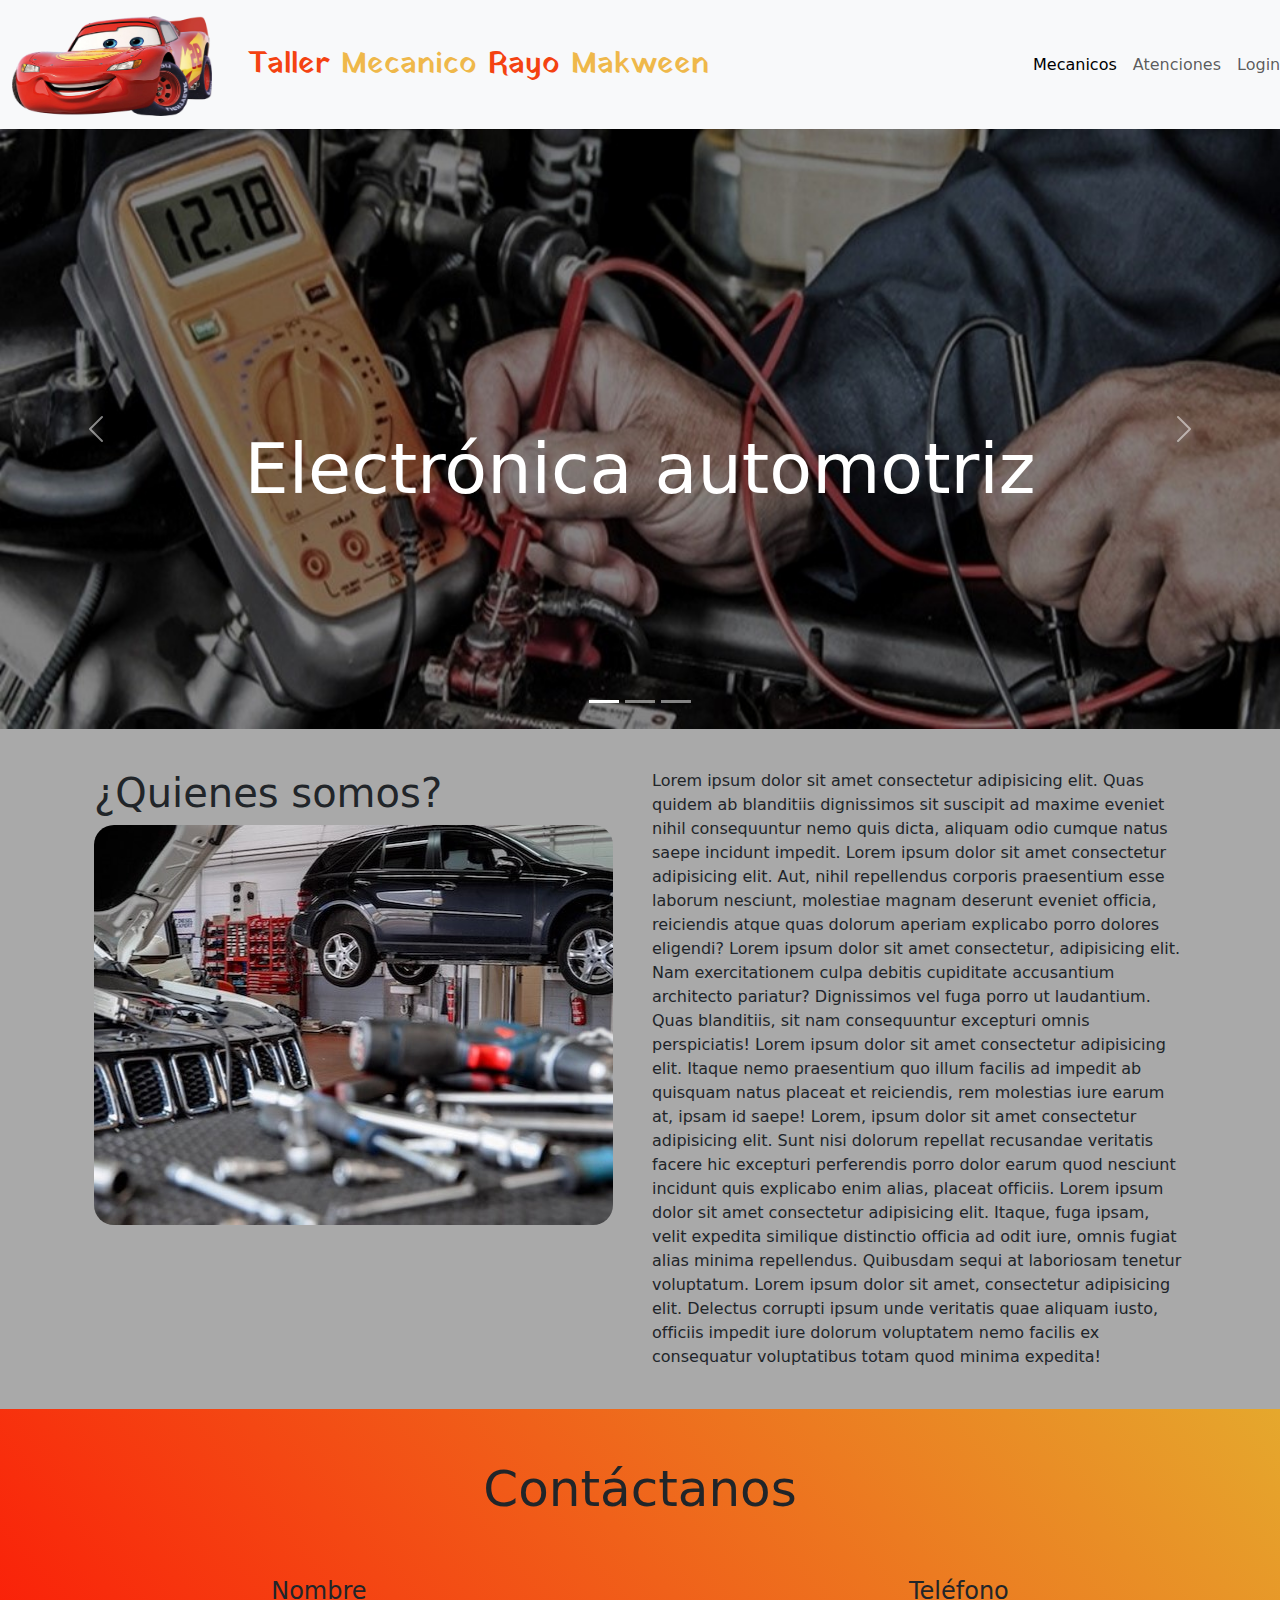
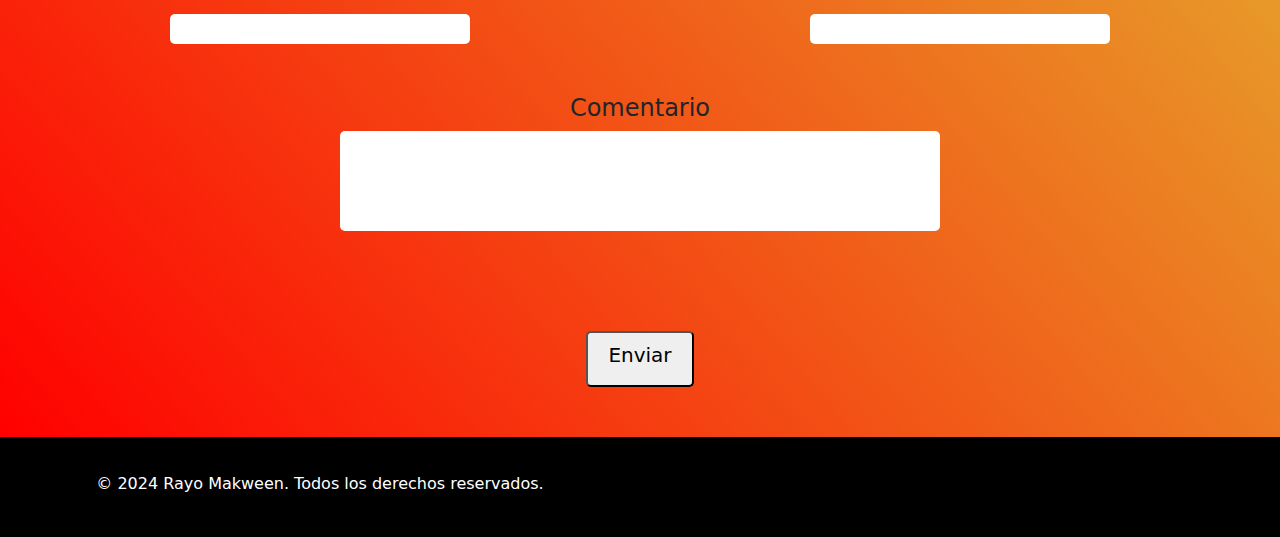
<file: index.html>
<!DOCTYPE html>
<html lang="es">
<head>
    <meta charset="UTF-8">
    <meta name="viewport" content="width=device-width, initial-scale=1.0">
    <title>Taller Rayo Makween</title>
    <link href="https://cdn.jsdelivr.net/npm/bootstrap@5.3.3/dist/css/bootstrap.min.css" rel="stylesheet" integrity="sha384-QWTKZyjpPEjISv5WaRU9OFeRpok6YctnYmDr5pNlyT2bRjXh0JMhjY6hW+ALEwIH" crossorigin="anonymous">
    <link rel="stylesheet" href="./assets/css/stylesIndex.css">
    <link rel="preconnect" href="https://fonts.googleapis.com">
    <link rel="preconnect" href="https://fonts.gstatic.com" crossorigin>
    <link href="https://fonts.googleapis.com/css2?family=Yatra+One&display=swap" rel="stylesheet">
</head>
<body>
    


      <nav class="navbar navbar-expand-lg bg-body-tertiary">
        <div class="container-fluid">
          <a class="navbar-brand" href="#"><img src="./assets/img/rayomcqueen.webp" alt="" width="200" height="100" class="d-inline-block align-text-top"><a class="texto1 navbar-brand"><span style="color:#f44211">Taller </span><span style="color:#efb84a">Mecanico </span><span style="color:#f44211">Rayo <span></span><span style="color:#efb84a">Makween</span></a></a>
          <button class="navbar-toggler" type="button" data-bs-toggle="collapse" data-bs-target="#navbarSupportedContent" aria-controls="navbarSupportedContent" aria-expanded="false" aria-label="Toggle navigation">
            <span class="navbar-toggler-icon"></span>
          </button>
          <div class="collapse navbar-collapse" id="navbarSupportedContent">
            <ul class="navbar-nav me-auto mb-2 mb-lg-0">
              <li class="nav-item">
                <a class="nav-link active" aria-current="page" href="./Mecanicos.html">Mecanicos</a>
              </li>
              <li class="nav-item">
                <a class="nav-link" href="./atenciones.html">Atenciones</a>
              </li>
              <li class="nav-item dropdown">
                <a class="nav-link dropdown-toggle" href="#" role="button" data-bs-toggle="dropdown" aria-expanded="false">
                  Login
                </a>
                <ul class="dropdown-menu">
                  <li><a class="dropdown-item" href="./login.html">Iniciar sesion</a></li>
                  <li><a class="dropdown-item" href="./registrarse.html">registrarse</a></li>
                  <li><hr class="dropdown-divider"></li>
                </ul>
              </li>
            </ul>
            <form class="d-flex" role="search">
              <input class="form-control me-2" type="search" placeholder="Buscar..." aria-label="Search">
              <button class="btn btn-outline-success" type="submit"><i class="fa-solid fa-magnifying-glass"></i></button>
            </form>
          </div>
        </div>
      </nav>

      <div id="carouselExampleCaptions" class="carousel slide">
        <div class="carousel-indicators">
          <button type="button" data-bs-target="#carouselExampleCaptions" data-bs-slide-to="0" class="active" aria-current="true" aria-label="Slide 1"></button>
          <button type="button" data-bs-target="#carouselExampleCaptions" data-bs-slide-to="1" aria-label="Slide 2"></button>
          <button type="button" data-bs-target="#carouselExampleCaptions" data-bs-slide-to="2" aria-label="Slide 3"></button>
        </div>
        <div class="carousel-inner">
          <div class="carousel-item active">
            <img src="./assets/img/slide1.jpg" class="slide1 d-block w-100" alt="...">
            <div class="carousel-caption d-none d-md-block">
              <h5 class="textoTrabajos">Electrónica automotriz</h5>
              
            </div>
          </div>
          <div class="carousel-item">
            <img src="./assets/img/slide2.jpg" class="slide2 d-block w-100" alt="...">
            <div class="carousel-caption d-none d-md-block">
              <h5 class="textoTrabajos">Caja de cambios</h5>
              
            </div>
          </div>
          <div class="carousel-item">
            <img src="./assets/img/slide3.jpg" class="slide3 d-block w-100" alt="...">
            <div class="carousel-caption d-none d-md-block">
              <h5 class="textoTrabajos">Suspensión y dirección </h5>
              
            </div>
          </div>
        </div>
        <button class="carousel-control-prev" type="button" data-bs-target="#carouselExampleCaptions" data-bs-slide="prev">
          <span class="carousel-control-prev-icon" aria-hidden="true"></span>
          <span class="visually-hidden">Previous</span>
        </button>
        <button class="carousel-control-next" type="button" data-bs-target="#carouselExampleCaptions" data-bs-slide="next">
          <span class="carousel-control-next-icon" aria-hidden="true"></span>
          <span class="visually-hidden">Next</span>
        </button>
      </div>

      <div class="containerInfo container">
        <div class="container">
          <h1>¿Quienes somos?</h1>
          <img class="imagenInfo" src="./assets/img/imagenInfo.jpeg" alt="">
        </div>
        <div class="container">
          Lorem ipsum dolor sit amet consectetur adipisicing elit. Quas quidem ab blanditiis dignissimos sit suscipit ad maxime eveniet nihil consequuntur nemo quis dicta, aliquam odio cumque natus saepe incidunt impedit.
          Lorem ipsum dolor sit amet consectetur adipisicing elit. Aut, nihil repellendus corporis praesentium esse laborum nesciunt, molestiae magnam deserunt eveniet officia, reiciendis atque quas dolorum aperiam explicabo porro dolores eligendi?
          Lorem ipsum dolor sit amet consectetur, adipisicing elit. Nam exercitationem culpa debitis cupiditate accusantium architecto pariatur? Dignissimos vel fuga porro ut laudantium. Quas blanditiis, sit nam consequuntur excepturi omnis perspiciatis!
          Lorem ipsum dolor sit amet consectetur adipisicing elit. Itaque nemo praesentium quo illum facilis ad impedit ab quisquam natus placeat et reiciendis, rem molestias iure earum at, ipsam id saepe!
          Lorem, ipsum dolor sit amet consectetur adipisicing elit. Sunt nisi dolorum repellat recusandae veritatis facere hic excepturi perferendis porro dolor earum quod nesciunt incidunt quis explicabo enim alias, placeat officiis.
          Lorem ipsum dolor sit amet consectetur adipisicing elit. Itaque, fuga ipsam, velit expedita similique distinctio officia ad odit iure, omnis fugiat alias minima repellendus. Quibusdam sequi at laboriosam tenetur voluptatum.
          Lorem ipsum dolor sit amet, consectetur adipisicing elit. Delectus corrupti ipsum unde veritatis quae aliquam iusto, officiis impedit iure dolorum voluptatem nemo facilis ex consequatur voluptatibus totam quod minima expedita!

        </div>

      </div>
      
      <div class="container1 text-center">
        <h1 class="contacto">Contáctanos</h1>
        <div class="containerContacto">
          <h4 class="contactoNombre">Nombre</h4>
          <h4 class="contactoNumero">Teléfono</h4>
        </div>
        <div class="input">
          <input class="textoNombre" type="text">
          <input class="textoNumero" type="text">
        </div>
        <div class="comentario">
          <h4 class="containerComentario">Comentario</h4>
          <input class="textoComentario" type="text">
        </div>
        
        <button class="botonEnviar"><h5 class="textoEnviar">Enviar</h5></button>
        
      </div>

      <div class="footer text-center">
        <div class="container">
          <p class="pFooter">© 2024 Rayo Makween. Todos los derechos reservados.</p>
        </div>
        <div class="container">
          <a href="https://www.facebook.com"><i class="fa-brands fa-facebook"></i></a>
          <a href="https://twitter.com/"><i class="fa-brands fa-square-x-twitter"></i></i></a>
          <a href="https://www.instagram.com"><i class="fa-brands fa-square-instagram"></i></i></a>
          
          
        </div>
        
        
      </div>

      
















    
    

    <script src="https://cdn.jsdelivr.net/npm/@popperjs/core@2.11.8/dist/umd/popper.min.js" integrity="sha384-I7E8VVD/ismYTF4hNIPjVp/Zjvgyol6VFvRkX/vR+Vc4jQkC+hVqc2pM8ODewa9r" crossorigin="anonymous"></script>
    <script src="https://cdn.jsdelivr.net/npm/bootstrap@5.3.3/dist/js/bootstrap.min.js" integrity="sha384-0pUGZvbkm6XF6gxjEnlmuGrJXVbNuzT9qBBavbLwCsOGabYfZo0T0to5eqruptLy" crossorigin="anonymous"></script>
    <link rel="stylesheet" href="https://cdnjs.cloudflare.com/ajax/libs/font-awesome/6.5.1/css/all.min.css" integrity="sha512-DTOQO9RWCH3ppGqcWaEA1BIZOC6xxalwEsw9c2QQeAIftl+Vegovlnee1c9QX4TctnWMn13TZye+giMm8e2LwA==" crossorigin="anonymous" referrerpolicy="no-referrer" />
  </body>
</html>
</file>
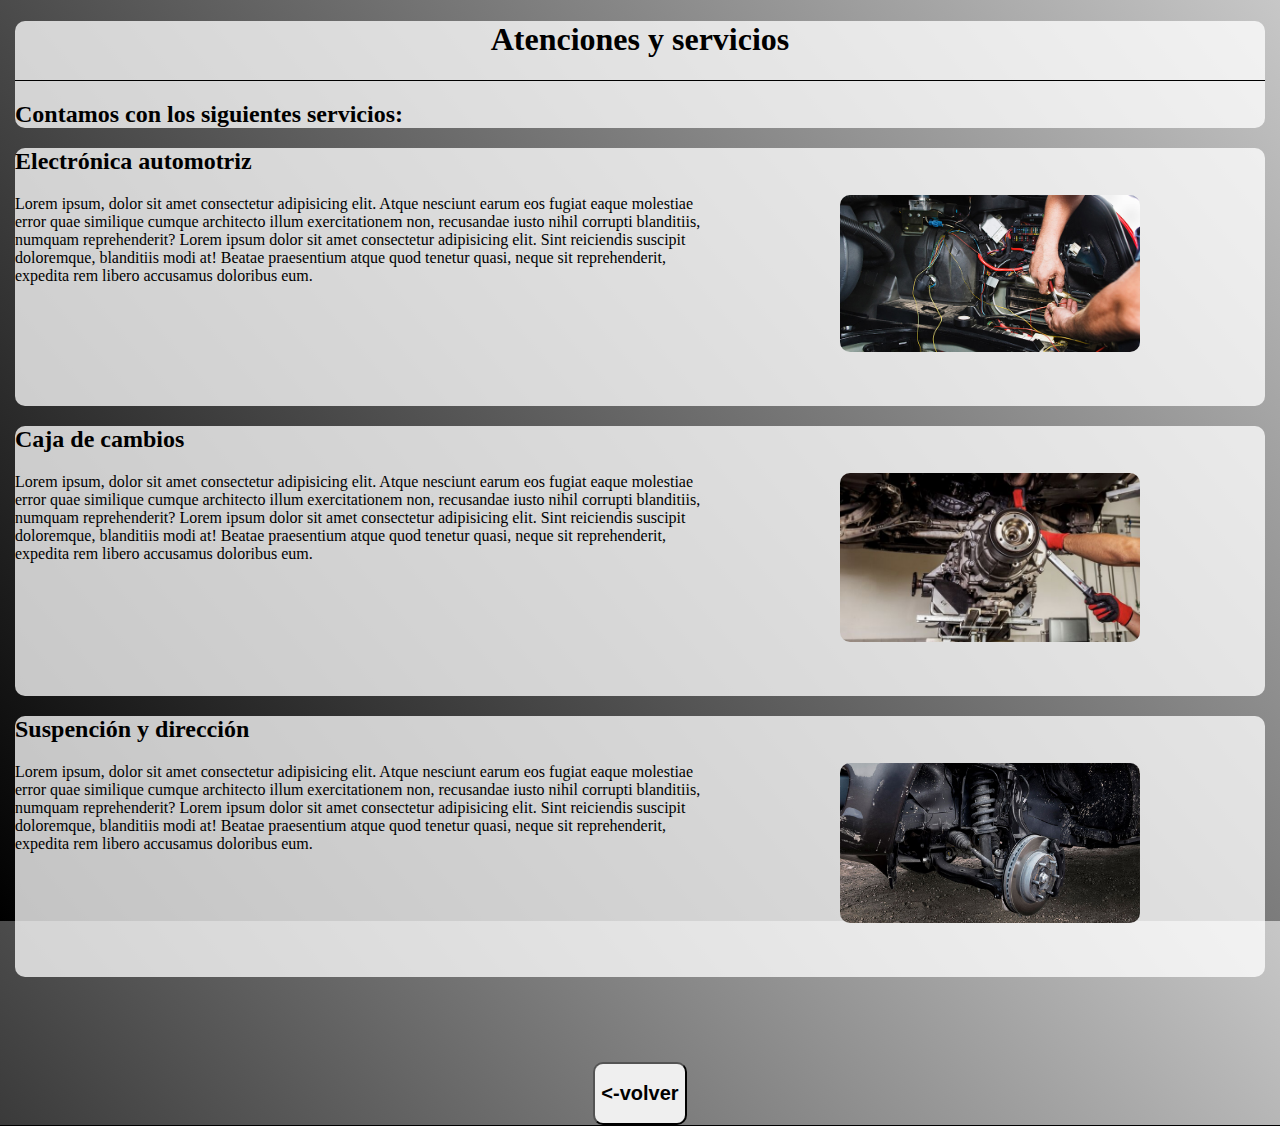
<file: atenciones.html>
<!DOCTYPE html>
<html lang="es">
<head>
    <meta charset="UTF-8">
    <meta name="viewport" content="width=device-width, initial-scale=1.0">
    <title>Taller Rayo Makween</title>
    <link rel="stylesheet" href="./assets/css/stylesAtenciones.css">
</head>
<body>

    <div class="container ">
        <div class="part1">
            <h1 class="titulo1">Atenciones y servicios</h1>
        </div>
        <div >
            <h2>Contamos con los siguientes servicios:</h2>
        </div>
    </div>
    <div class="container ">
        <h2>Electrónica automotriz</h2>
        <div class="contenedor2">
                <div class="part2">
                    Lorem ipsum, dolor sit amet consectetur adipisicing elit. Atque nesciunt earum eos fugiat eaque molestiae error quae similique cumque architecto illum exercitationem non, recusandae iusto nihil corrupti blanditiis, numquam reprehenderit?
                    Lorem ipsum dolor sit amet consectetur adipisicing elit. Sint reiciendis suscipit doloremque, blanditiis modi at! Beatae praesentium atque quod tenetur quasi, neque sit reprehenderit, expedita rem libero accusamus doloribus eum.
                </div>
                <div class="contImg">
                    <img class="img1" src="./assets/img/automotrizServicios.jpg" alt="">
                </div>
        </div>
    </div>
    <div class="container ">
        <h2>Caja de cambios</h2>
        <div class="contenedor2">
                <div class="part2">
                    Lorem ipsum, dolor sit amet consectetur adipisicing elit. Atque nesciunt earum eos fugiat eaque molestiae error quae similique cumque architecto illum exercitationem non, recusandae iusto nihil corrupti blanditiis, numquam reprehenderit?
                    Lorem ipsum dolor sit amet consectetur adipisicing elit. Sint reiciendis suscipit doloremque, blanditiis modi at! Beatae praesentium atque quod tenetur quasi, neque sit reprehenderit, expedita rem libero accusamus doloribus eum.
                </div>
                <div class="contImg">
                    <img class="img1" src="./assets/img/cajaCambisoServicios.jpg" alt="">
                </div>
        </div>
    </div>
    <div class="container ">
        <h2>Suspención y dirección</h2>
        <div class="contenedor2">
                <div class="part2">
                    Lorem ipsum, dolor sit amet consectetur adipisicing elit. Atque nesciunt earum eos fugiat eaque molestiae error quae similique cumque architecto illum exercitationem non, recusandae iusto nihil corrupti blanditiis, numquam reprehenderit?
                    Lorem ipsum dolor sit amet consectetur adipisicing elit. Sint reiciendis suscipit doloremque, blanditiis modi at! Beatae praesentium atque quod tenetur quasi, neque sit reprehenderit, expedita rem libero accusamus doloribus eum.
                </div>
                <div class="contImg">
                    <img class="img1" src="./assets/img/suspencionServicios.jpg" alt="">
                </div>
        </div>
    </div>
    <div class="containeFinal ">
        <div class="part1">
            <button> <a href="#" onclick="window.history.back(); return false;"><h2><-volver</h2></a></button>
        </div>
    </div>    
    
    



</body>
</html>
</file>
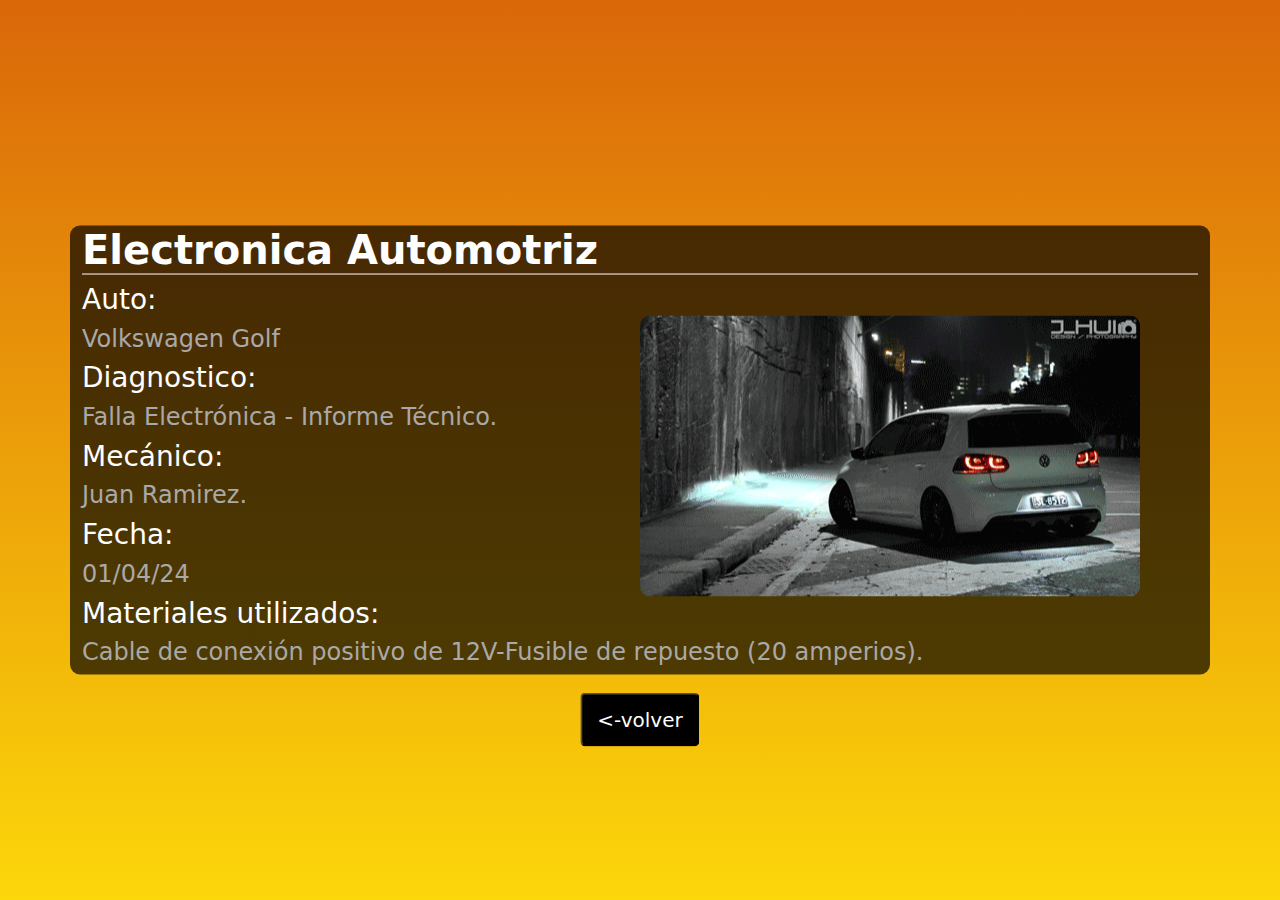
<file: elecAutomotriz.html>
<!DOCTYPE html>
<html lang="es">
<head>
    <meta charset="UTF-8">
    <meta name="viewport" content="width=device-width, initial-scale=1.0">
    <title>Taller Rayo Makween</title>
    <link href="https://cdn.jsdelivr.net/npm/bootstrap@5.3.3/dist/css/bootstrap.min.css" rel="stylesheet" integrity="sha384-QWTKZyjpPEjISv5WaRU9OFeRpok6YctnYmDr5pNlyT2bRjXh0JMhjY6hW+ALEwIH" crossorigin="anonymous">
    <link rel="stylesheet" href="./assets/css/stylesAutomotriz.css">
    <link rel="preconnect" href="https://fonts.googleapis.com">
    <link rel="preconnect" href="https://fonts.gstatic.com" crossorigin>
    <link href="https://fonts.googleapis.com/css2?family=Yatra+One&display=swap" rel="stylesheet">
</head>
<body>

    <div class="container">
        <h1 class="tituloo">Electronica Automotriz</h1>
        <div class="desc">
            <h3>Auto: <h4>Volkswagen Golf</h4></h3>
            <h3>Diagnostico: <h4>Falla Electrónica - Informe Técnico.</h4></h3>
            <h3>Mecánico: <h4>Juan Ramirez.</h4></h3>
            <h3>Fecha: <h4>01/04/24</h4></h3>
            <h3>Materiales utilizados: <h4>Cable de conexión positivo de 12V-Fusible de repuesto (20 amperios).</h4></h3>
        </div>
        <div class="imagen">
            <img class="auto" src="./assets/img/golf.gif" alt="">
        </div>
        <div class="container2">
            <button><a class="textoVolver" href="./mainLogin.html"><-volver</a></button>
        </div>
        
    </div>



    
    

    <script src="https://cdn.jsdelivr.net/npm/@popperjs/core@2.11.8/dist/umd/popper.min.js" integrity="sha384-I7E8VVD/ismYTF4hNIPjVp/Zjvgyol6VFvRkX/vR+Vc4jQkC+hVqc2pM8ODewa9r" crossorigin="anonymous"></script>
    <script src="https://cdn.jsdelivr.net/npm/bootstrap@5.3.3/dist/js/bootstrap.min.js" integrity="sha384-0pUGZvbkm6XF6gxjEnlmuGrJXVbNuzT9qBBavbLwCsOGabYfZo0T0to5eqruptLy" crossorigin="anonymous"></script>
</body>
</html>
</file>
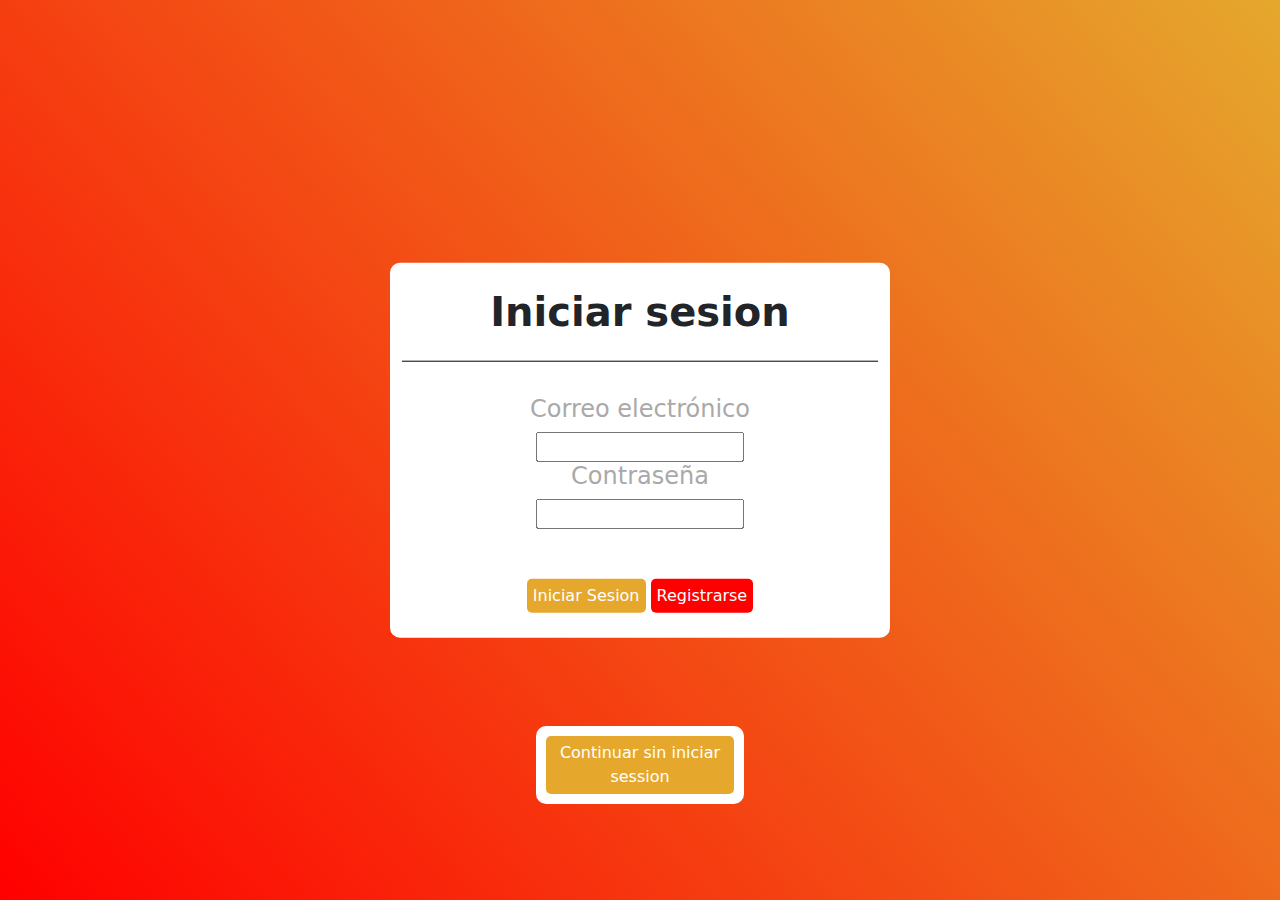
<file: login.html>
<!DOCTYPE html>
<html lang="es">
<head>
    <meta charset="UTF-8">
    <meta name="viewport" content="width=device-width, initial-scale=1.0">
    <title>Taller Rayo Makween</title>
    <link href="https://cdn.jsdelivr.net/npm/bootstrap@5.3.3/dist/css/bootstrap.min.css" rel="stylesheet" integrity="sha384-QWTKZyjpPEjISv5WaRU9OFeRpok6YctnYmDr5pNlyT2bRjXh0JMhjY6hW+ALEwIH" crossorigin="anonymous">
    <link rel="stylesheet" href="./assets/css/stylesLogin.css">
</head>
<body>
    

    <div class="container text-center">
      <h1 class="loginTexto">Iniciar sesion</h1>
      <div class="row">
        <div class="usuario">
          <h4>Correo electrónico</h4>
          <input class="usuarioInput" type="email" name="" id="">
        </div>

        <div class="password">
          <h4>Contraseña</h4>
          <input class="passwordInput" type="password" name="" id="">
        </div>

        <div class="boton">
          <button class="botonIniciar"><a class="clickIniciar" href="./mainLogin.html">Iniciar Sesion</a></button>
          <button class="botonRegistrarse"><a class="clickRegistrar" href="./registrarse.html">Registrarse</a></button>
        </div>
      </div>
    </div>

    <div class="container2 text-center">
      <button class="botonContinuar"><a class="clickContinuar" href="./index.html">Continuar sin iniciar session</a></button>
    </div>



      






    <script src="https://cdn.jsdelivr.net/npm/@popperjs/core@2.11.8/dist/umd/popper.min.js" integrity="sha384-I7E8VVD/ismYTF4hNIPjVp/Zjvgyol6VFvRkX/vR+Vc4jQkC+hVqc2pM8ODewa9r" crossorigin="anonymous"></script>
    <script src="https://cdn.jsdelivr.net/npm/bootstrap@5.3.3/dist/js/bootstrap.min.js" integrity="sha384-0pUGZvbkm6XF6gxjEnlmuGrJXVbNuzT9qBBavbLwCsOGabYfZo0T0to5eqruptLy" crossorigin="anonymous"></script>
</body>
</html>
</file>
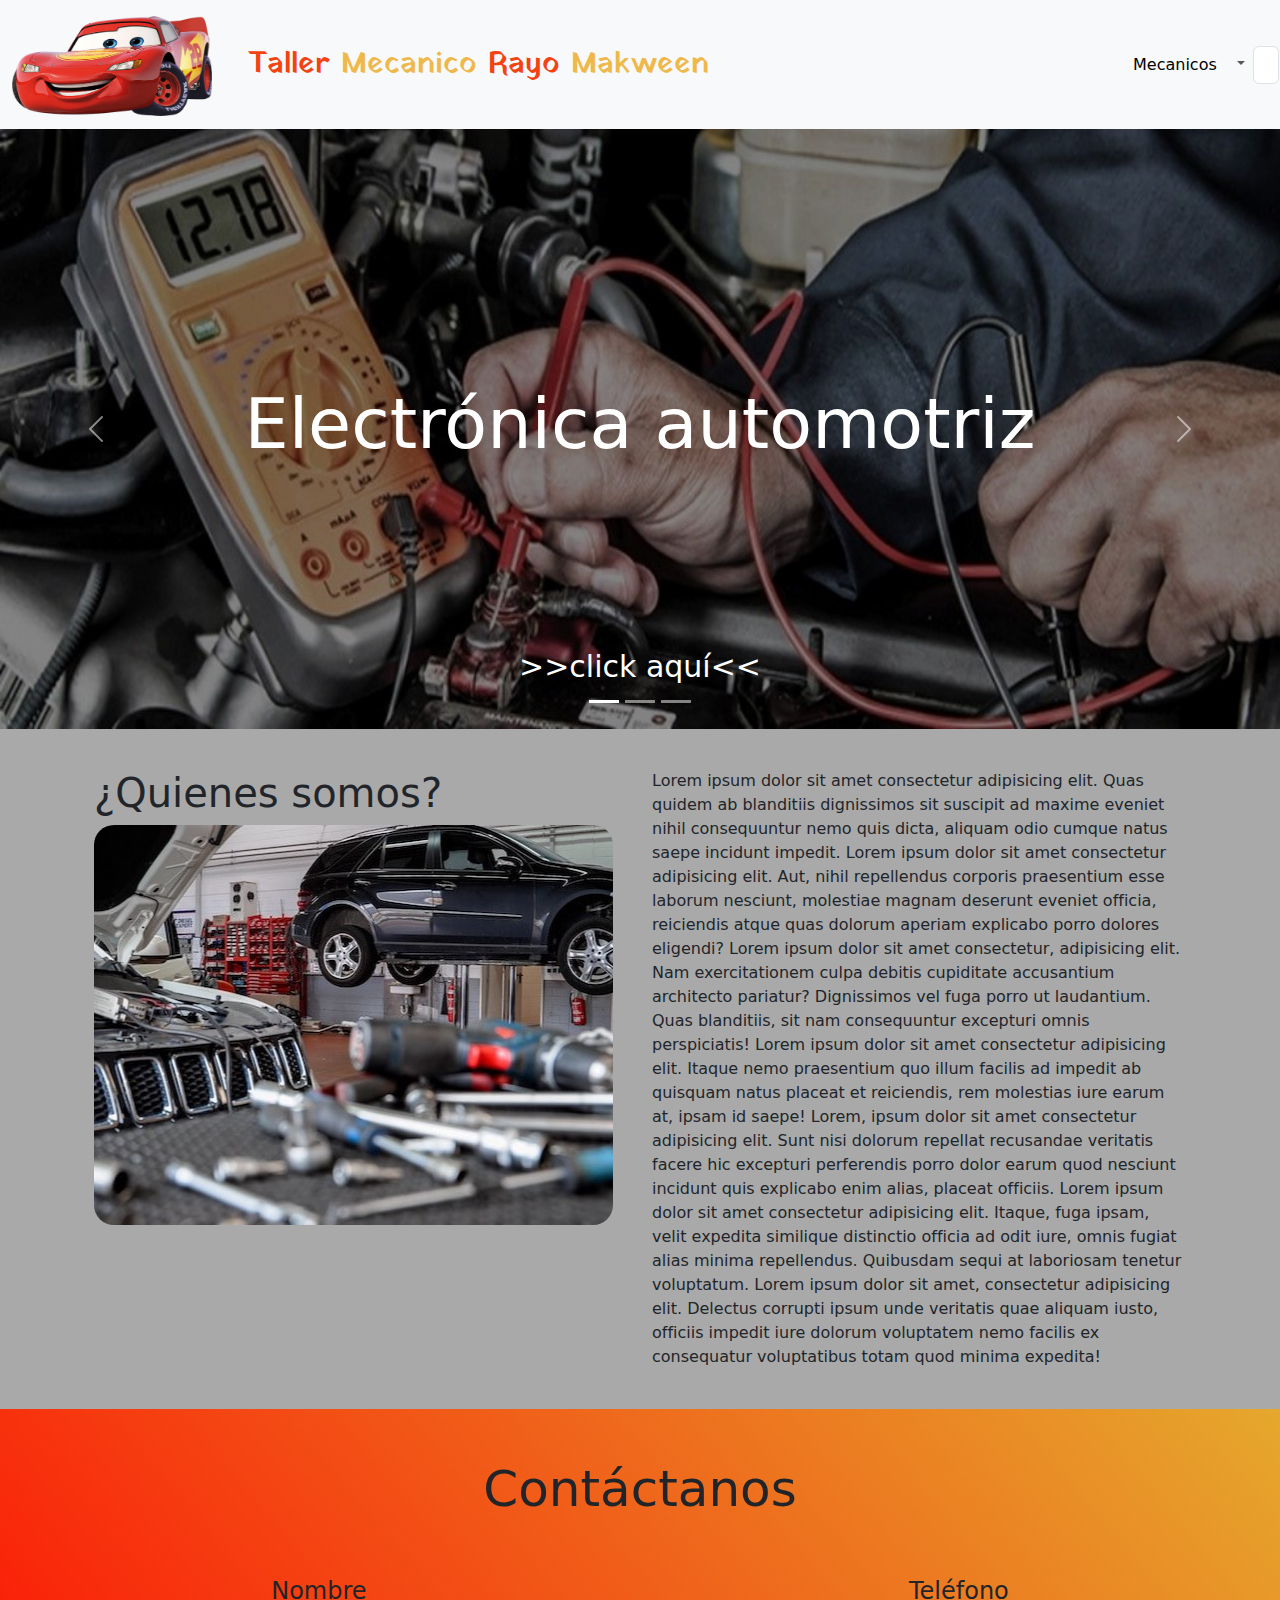
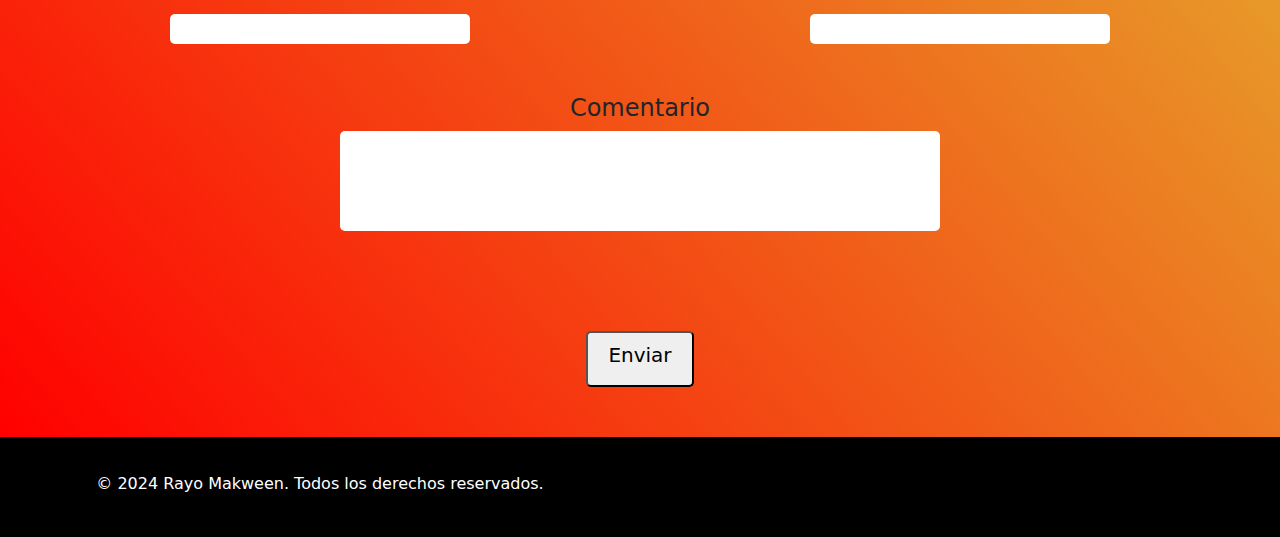
<file: mainLogin.html>
<!DOCTYPE html>
<html lang="es">
<head>
    <meta charset="UTF-8">
    <meta name="viewport" content="width=device-width, initial-scale=1.0">
    <title>Taller Rayo Makween</title>
    <link href="https://cdn.jsdelivr.net/npm/bootstrap@5.3.3/dist/css/bootstrap.min.css" rel="stylesheet" integrity="sha384-QWTKZyjpPEjISv5WaRU9OFeRpok6YctnYmDr5pNlyT2bRjXh0JMhjY6hW+ALEwIH" crossorigin="anonymous">
    <link rel="stylesheet" href="./assets/css/StylesMainLogin.css">
    <link rel="preconnect" href="https://fonts.googleapis.com">
    <link rel="preconnect" href="https://fonts.gstatic.com" crossorigin>
    <link href="https://fonts.googleapis.com/css2?family=Yatra+One&display=swap" rel="stylesheet">
</head>
<body>
    


      <nav class="navbar navbar-expand-lg bg-body-tertiary">
        <div class="container-fluid">
          <a class="navbar-brand" href="#"><img src="./assets/img/rayomcqueen.webp" alt="" width="200" height="100" class="d-inline-block align-text-top"><a class="texto1 navbar-brand"><span style="color:#f44211">Taller </span><span style="color:#efb84a">Mecanico </span><span style="color:#f44211">Rayo <span></span><span style="color:#efb84a">Makween</span></a></a>
          <button class="navbar-toggler" type="button" data-bs-toggle="collapse" data-bs-target="#navbarSupportedContent" aria-controls="navbarSupportedContent" aria-expanded="false" aria-label="Toggle navigation">
            <span class="navbar-toggler-icon"></span>
          </button>
          <div class="collapse navbar-collapse" id="navbarSupportedContent">
            <ul class="navbar-nav me-auto mb-2 mb-lg-0">
              <li class="nav-item">
                <a class="nav-link active" aria-current="page" href="./Mecanicos.html">Mecanicos</a>
              </li>
              <li class="nav-item dropdown">
                <a class="nav-link dropdown-toggle" href="#" role="button" data-bs-toggle="dropdown" aria-expanded="false">
                  <i class="fa-solid fa-user"></i>
                </a>
                <ul class="dropdown-menu">
                  <li><a class="dropdown-item" href="./login.html">Cerrar sesion</a></li>
                  <li><hr class="dropdown-divider"></li>
                </ul>
              </li>
            </ul>
            <form class="d-flex" role="search">
              <input class="form-control me-2" type="search" placeholder="Buscar..." aria-label="Search">
              <button class="btn btn-outline-success" type="submit"><i class="fa-solid fa-magnifying-glass"></i></button>
            </form>
          </div>
        </div>
      </nav>

      <div id="carouselExampleCaptions" class="carousel slide">
        <div class="carousel-indicators">
          <button type="button" data-bs-target="#carouselExampleCaptions" data-bs-slide-to="0" class="active" aria-current="true" aria-label="Slide 1"></button>
          <button type="button" data-bs-target="#carouselExampleCaptions" data-bs-slide-to="1" aria-label="Slide 2"></button>
          <button type="button" data-bs-target="#carouselExampleCaptions" data-bs-slide-to="2" aria-label="Slide 3"></button>
        </div>
        <div class="carousel-inner">
          <div class="carousel-item active">
            <img src="./assets/img/slide1.jpg" class="slide1 d-block w-100" alt="...">
            <div class="carousel-caption d-none d-md-block">
              <h5 class="textoTrabajos">Electrónica automotriz</h5>
              <a class="click" href="./elecAutomotriz.html">>>click aquí<<</a>
            </div>
          </div>
          <div class="carousel-item">
            <img src="./assets/img/slide2.jpg" class="slide2 d-block w-100" alt="...">
            <div class="carousel-caption d-none d-md-block">
              <h5 class="textoTrabajos">Caja de cambios</h5>
              <a class="click" href="./cajaCambios.html">>>click aquí<<</a>
            </div>
          </div>
          <div class="carousel-item">
            <img src="./assets/img/slide3.jpg" class="slide3 d-block w-100" alt="...">
            <div class="carousel-caption d-none d-md-block">
              <h5 class="textoTrabajos">Suspensión y dirección </h5>
              <a class="click" href="./suspencionDireccion.html">>>click aquí<<</a>
            </div>
          </div>
        </div>
        <button class="carousel-control-prev" type="button" data-bs-target="#carouselExampleCaptions" data-bs-slide="prev">
          <span class="carousel-control-prev-icon" aria-hidden="true"></span>
          <span class="visually-hidden">Previous</span>
        </button>
        <button class="carousel-control-next" type="button" data-bs-target="#carouselExampleCaptions" data-bs-slide="next">
          <span class="carousel-control-next-icon" aria-hidden="true"></span>
          <span class="visually-hidden">Next</span>
        </button>
      </div>

      <div class="containerInfo container">
        <div class="container">
          <h1>¿Quienes somos?</h1>
          <img class="imagenInfo" src="./assets/img/imagenInfo.jpeg" alt="">
        </div>
        <div class="container">
          Lorem ipsum dolor sit amet consectetur adipisicing elit. Quas quidem ab blanditiis dignissimos sit suscipit ad maxime eveniet nihil consequuntur nemo quis dicta, aliquam odio cumque natus saepe incidunt impedit.
          Lorem ipsum dolor sit amet consectetur adipisicing elit. Aut, nihil repellendus corporis praesentium esse laborum nesciunt, molestiae magnam deserunt eveniet officia, reiciendis atque quas dolorum aperiam explicabo porro dolores eligendi?
          Lorem ipsum dolor sit amet consectetur, adipisicing elit. Nam exercitationem culpa debitis cupiditate accusantium architecto pariatur? Dignissimos vel fuga porro ut laudantium. Quas blanditiis, sit nam consequuntur excepturi omnis perspiciatis!
          Lorem ipsum dolor sit amet consectetur adipisicing elit. Itaque nemo praesentium quo illum facilis ad impedit ab quisquam natus placeat et reiciendis, rem molestias iure earum at, ipsam id saepe!
          Lorem, ipsum dolor sit amet consectetur adipisicing elit. Sunt nisi dolorum repellat recusandae veritatis facere hic excepturi perferendis porro dolor earum quod nesciunt incidunt quis explicabo enim alias, placeat officiis.
          Lorem ipsum dolor sit amet consectetur adipisicing elit. Itaque, fuga ipsam, velit expedita similique distinctio officia ad odit iure, omnis fugiat alias minima repellendus. Quibusdam sequi at laboriosam tenetur voluptatum.
          Lorem ipsum dolor sit amet, consectetur adipisicing elit. Delectus corrupti ipsum unde veritatis quae aliquam iusto, officiis impedit iure dolorum voluptatem nemo facilis ex consequatur voluptatibus totam quod minima expedita!

        </div>

      </div>
      
      <div class="container1 text-center">
        <h1 class="contacto">Contáctanos</h1>
        <div class="containerContacto">
          <h4 class="contactoNombre">Nombre</h4>
          <h4 class="contactoNumero">Teléfono</h4>
        </div>
        <div class="input">
          <input class="textoNombre" type="text">
          <input class="textoNumero" type="text">
        </div>
        <div class="comentario">
          <h4 class="containerComentario">Comentario</h4>
          <input class="textoComentario" type="text">
        </div>
        
        <button class="botonEnviar"><h5 class="textoEnviar">Enviar</h5></button>
        
      </div>

      <div class="footer text-center">
        <div class="container">
          <p class="pFooter">© 2024 Rayo Makween. Todos los derechos reservados.</p>
        </div>
        <div class="container">
          <a href="https://www.facebook.com"><i class="fa-brands fa-facebook"></i></a>
          <a href="https://twitter.com/"><i class="fa-brands fa-square-x-twitter"></i></i></a>
          <a href="https://www.instagram.com"><i class="fa-brands fa-square-instagram"></i></i></a>
          
          
        </div>
        
        
      </div>

      
















    
    

    <script src="https://cdn.jsdelivr.net/npm/@popperjs/core@2.11.8/dist/umd/popper.min.js" integrity="sha384-I7E8VVD/ismYTF4hNIPjVp/Zjvgyol6VFvRkX/vR+Vc4jQkC+hVqc2pM8ODewa9r" crossorigin="anonymous"></script>
    <script src="https://cdn.jsdelivr.net/npm/bootstrap@5.3.3/dist/js/bootstrap.min.js" integrity="sha384-0pUGZvbkm6XF6gxjEnlmuGrJXVbNuzT9qBBavbLwCsOGabYfZo0T0to5eqruptLy" crossorigin="anonymous"></script>
    <link rel="stylesheet" href="https://cdnjs.cloudflare.com/ajax/libs/font-awesome/6.5.1/css/all.min.css" integrity="sha512-DTOQO9RWCH3ppGqcWaEA1BIZOC6xxalwEsw9c2QQeAIftl+Vegovlnee1c9QX4TctnWMn13TZye+giMm8e2LwA==" crossorigin="anonymous" referrerpolicy="no-referrer" />
  </body>
</html>
</file>
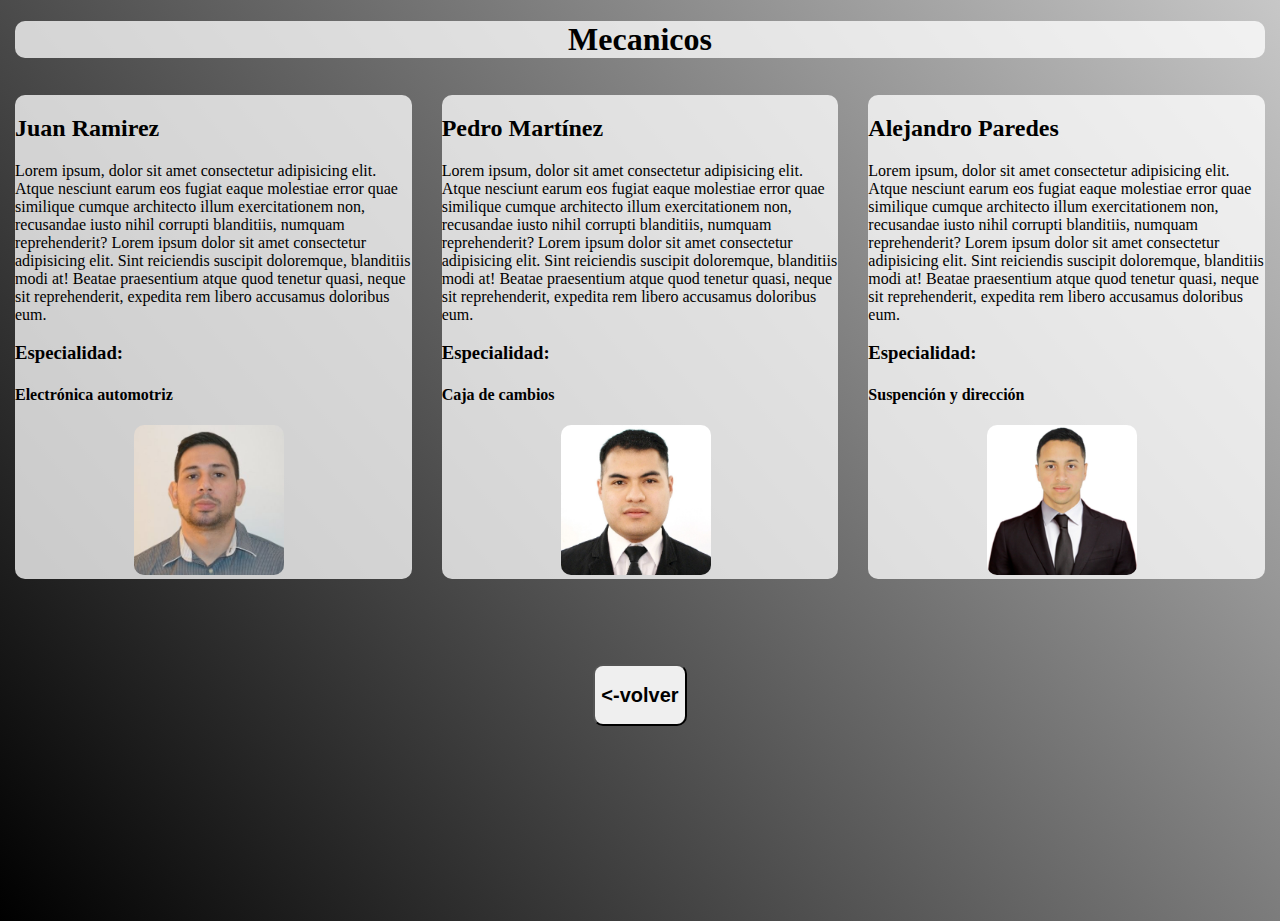
<file: Mecanicos.html>
<!DOCTYPE html>
<html lang="es">
<head>
    <meta charset="UTF-8">
    <meta name="viewport" content="width=device-width, initial-scale=1.0">
    <title>Taller Rayo Makween</title>
    <link rel="stylesheet" href="./assets/css/Mecanicos.css">
</head>
<body>

    <div class="container ">
        <div class="part1">
            <h1>Mecanicos</h1>
        </div>
    </div>
    <div class="contenedor2">
        <div class="container ">
            <div class="part2">
                <h2>Juan Ramirez</h2>
                Lorem ipsum, dolor sit amet consectetur adipisicing elit. Atque nesciunt earum eos fugiat eaque molestiae error quae similique cumque architecto illum exercitationem non, recusandae iusto nihil corrupti blanditiis, numquam reprehenderit?
                Lorem ipsum dolor sit amet consectetur adipisicing elit. Sint reiciendis suscipit doloremque, blanditiis modi at! Beatae praesentium atque quod tenetur quasi, neque sit reprehenderit, expedita rem libero accusamus doloribus eum.
                <h3>Especialidad:</h3>
                <h4>Electrónica automotriz</h4>
                <div class="contImg">
                    <img class="img1" src="./assets/img/JuanRamirez.jpg" alt="">
                </div>
            </div>
        </div>
        <div class="container ">
            <div class="part3">
                <h2>Pedro Martínez</h2>
                Lorem ipsum, dolor sit amet consectetur adipisicing elit. Atque nesciunt earum eos fugiat eaque molestiae error quae similique cumque architecto illum exercitationem non, recusandae iusto nihil corrupti blanditiis, numquam reprehenderit?
                Lorem ipsum dolor sit amet consectetur adipisicing elit. Sint reiciendis suscipit doloremque, blanditiis modi at! Beatae praesentium atque quod tenetur quasi, neque sit reprehenderit, expedita rem libero accusamus doloribus eum.
                <h3>Especialidad:</h3>
                <h4>Caja de cambios</h4>
                <div class="contImg">
                    <img class="img1" src="./assets/img/pedroRamirez.jpg" alt="">
                </div>   
            </div>
        </div>
        <div class="container ">
            <div class="part4">
                <h2>Alejandro Paredes</h2>
                Lorem ipsum, dolor sit amet consectetur adipisicing elit. Atque nesciunt earum eos fugiat eaque molestiae error quae similique cumque architecto illum exercitationem non, recusandae iusto nihil corrupti blanditiis, numquam reprehenderit?
                Lorem ipsum dolor sit amet consectetur adipisicing elit. Sint reiciendis suscipit doloremque, blanditiis modi at! Beatae praesentium atque quod tenetur quasi, neque sit reprehenderit, expedita rem libero accusamus doloribus eum.
                <h3>Especialidad:</h3>
                <h4>Suspención y dirección</h4>
                <div class="contImg">
                    <img class="img1" src="./assets/img/alejandroParedes.jpg" alt="">
                </div>
            </div>  
        </div>
    </div>
    <div class="containeFinal ">
        <div class="part1">
            <button> <a href="#" onclick="window.history.back(); return false;"><h2><-volver</h2></a></button>
        </div>
    </div>    
    
    



</body>
</html>
</file>
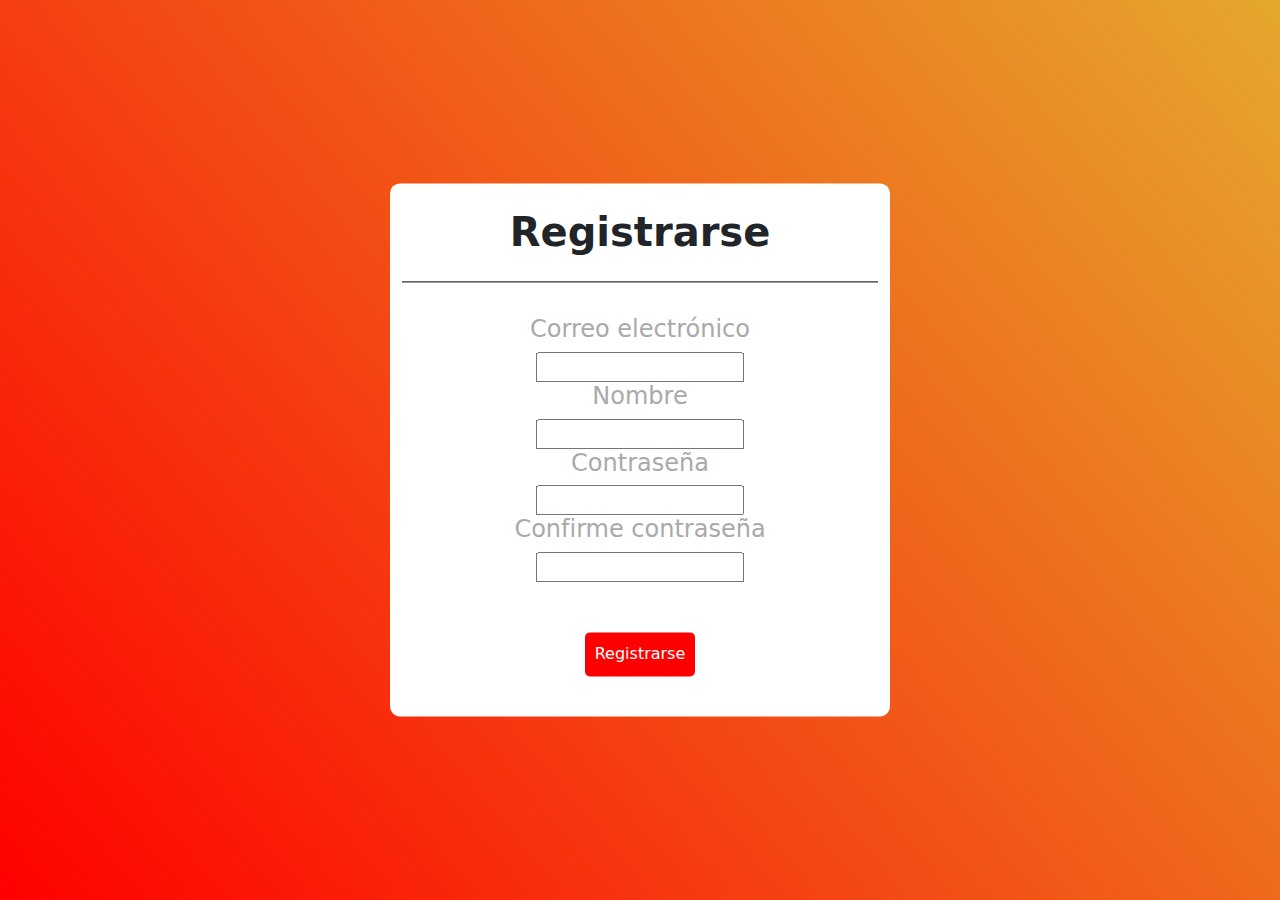
<file: registrarse.html>
<!DOCTYPE html>
<html lang="es">
<head>
    <meta charset="UTF-8">
    <meta name="viewport" content="width=device-width, initial-scale=1.0">
    <title>Taller Rayo Makween</title>
    <link href="https://cdn.jsdelivr.net/npm/bootstrap@5.3.3/dist/css/bootstrap.min.css" rel="stylesheet" integrity="sha384-QWTKZyjpPEjISv5WaRU9OFeRpok6YctnYmDr5pNlyT2bRjXh0JMhjY6hW+ALEwIH" crossorigin="anonymous">
    <link rel="stylesheet" href="./assets/css/stylesRegister.css">
</head>
<body>
    

    <div class="container text-center">
      <h1 class="loginTexto">Registrarse</h1>
      <div class="row">
        <div class="usuario">
          <h4>Correo electrónico</h4>
          <input class="usuarioInput" type="email" name="" id="">
        </div>

        <div class="nombre">
          <h4>Nombre</h4>
          <input class="nombreInput" type="email" name="" id="">
        </div>

        <div class="password">
          <h4>Contraseña</h4>
          <input class="passwordInput" type="password" name="" id="">
        </div>

        <div class="confirmpassword">
          <h4>Confirme contraseña</h4>
          <input class="passwordInput" type="password" name="" id="">
        </div>

        <div class="boton">
          <button class="botonRegistrarse"><a class="clickRegistrar" href="./mainLogin.html">Registrarse</a></button>
        </div>
      </div>
    </div>



      






    <script src="https://cdn.jsdelivr.net/npm/@popperjs/core@2.11.8/dist/umd/popper.min.js" integrity="sha384-I7E8VVD/ismYTF4hNIPjVp/Zjvgyol6VFvRkX/vR+Vc4jQkC+hVqc2pM8ODewa9r" crossorigin="anonymous"></script>
    <script src="https://cdn.jsdelivr.net/npm/bootstrap@5.3.3/dist/js/bootstrap.min.js" integrity="sha384-0pUGZvbkm6XF6gxjEnlmuGrJXVbNuzT9qBBavbLwCsOGabYfZo0T0to5eqruptLy" crossorigin="anonymous"></script>
</body>
</html>
</file>
<file: assets/css/stylesIndex.css>
:root{
    --color1:#a9a9a9;
    --color2:#fff;
    --color3:#e5a82d;
    --color4:#000000;
    

}


*{
    margin: 0px;
    padding: 0px;
}
body {
    margin: 0;
    padding: 0;
    background-color: var(--color1);
}
.imagenLogo{
    width: 100px;
    height: 70px;
}
.cont1{
    padding-top: 25px;
    border: none;
    
}
.slide1{
    width: 800px;
    height: 600px;
}
.slide2{
    width: 800px;
    height: 600px;
}
.slide3{
    width: 800px;
    height: 600px;
}
.textoTrabajos{
    font-size: 70px;
    padding-bottom: 170px;
}
.click{
    font-size: 30px;
    text-decoration: none;
    color: var(--color2);

}
.texto1{
    font-size: 30px;
    font-family: "Yatra One", system-ui;
    font-weight: 400;
    font-style: normal;
    margin-left: 20px;
}

/*correr barra hacia la derecha pantalla completa*/ 
.navbar-nav{
    padding-left: 300px;
}

/*----CONTAINER QUIENES SOMOS----*/

.containerInfo{
    display: flex;
    background-color: var(--color1);
    padding-top: 40px;
    padding-bottom: 40px;
}
.imagenInfo{
    border-radius: 20px;
}
/*---footer---*/
.footer{
    display: flex;
    background-color: var(--color4);
    padding-top: 35px;
    padding-bottom: 20px;
}
.pFooter{
    color: var(--color2);
}
.fa-brands{
    color: var(--color2);
    font-size: 30px;
    padding-right: 10px;
}



.container1{
    background: linear-gradient(50deg,#ff0000,#e5a82d);
    padding-top: 50px;
}
.contactoNombre{
    
    margin-left: auto;
    margin-right: auto;
}
.contactoNumero{
    margin-left: auto;
    margin-right: auto;
}
.containerContacto{
    display: flex;
    padding-top: 50px;
    
}
.contacto{
    font-size: 50px;
}
.input{
    display: flex;
}
.textoNombre{
    margin-left: auto;
    margin-right: auto;
    border: none;
    border-radius: 5px;
    width: 300px;
    height: 30px;

}
.textoNumero{
    margin-left: auto;
    margin-right: auto;
    border: none;
    border-radius: 5px;
    width: 300px;
    height: 30px;
}
.containerComentario{
    padding-top: 50px;
}

.textoComentario{
    margin-left: auto;
    margin-right: auto;
    border: none;
    border-radius: 5px;
    width: 600px;
    height: 100px;
}
.botonEnviar{
    margin-top: 100px;
    margin-bottom: 50px;
    padding-top: 10px;
    padding-bottom: 10px;
    padding-left: 20px;
    padding-right: 20px;
    border-radius: 5px;
    color: var(--color1);
    
}
.textoEnviar{
    color: var(--color4);
}
.parrafo{
    padding-top: 10px;
}
</file>
<file: assets/css/stylesAtenciones.css>
:root{
    --color1:#a9a9a9;
    --color2:#fff;
    --color3:#e5a82d;
    --color4:#000000;
    --color5:#ff0000;
    --color6:#ffffffc4;   
}


body{
    margin: 0;
    padding: 0;
    background: linear-gradient(50deg,#000000,#c7c7c7);
    height: 100vh;
}

.container{
    background: var(--color6);   
    border-radius: 10px;
    margin: 15px;
}

/*alineacion de texto pantalla grande*/
.contenedor2{
    display: flex;
    justify-content:center;
    
}

.part1{
    text-align: center;
    border-bottom: 1px solid var(--color4);
}
.contImg{
   padding-left: 10%;
   margin-right: 10%;
   padding-bottom: 50px;
}
.img1{
    width: 300px;
    border-radius: 10px;
    
}
button{
    margin-top: 70px;
    border-radius: 10px;
}
a{
    text-decoration: none;
    color: var(--color4);
}
</file>
<file: assets/css/stylesAutomotriz.css>
:root{
    --color:#000000af;
    --color2:#fff;
    --color3:#a9a9a9;
    --color4:#000000;
}
body{
    margin: 0;
    padding: 0;
    background: linear-gradient(0deg,#fcd70a,#da6709);
    height: 100vh;
}
h1{
    color: var(--color2);
    font-weight: 700;
    
}
h3{
    color: var(--color2);
}
h4{
    color: var(--color3);
}
.tituloo{
    border-bottom: 1px solid var(--color2);
}
.container{
    position: absolute;
    top: 50%;
    left: 50%;
    transform: translate(-50%,-50%);
    width: 1200px;
    background: var(--color);   
    border-radius: 10px;
    
}
.imagen{
    position: absolute;
    top: 20%;
    left: 50%;
}
.auto{
    border-radius: 10px;
}
.container2{
    position: absolute;
    top: 110%;
    left: 50%;
    transform: translate(-50%,-50%);   
    border-radius: 10px;
}
button{
    border-radius: 5px;
    background-color: var(--color4);
    padding-top: 10px;
    padding-bottom: 10px;
    padding-right: 15px;
    padding-left: 15px;
}
.textoVolver{
    text-decoration: none;
    color: var(--color2);
    font-size: 20px;
}
</file>
<file: assets/css/stylesLogin.css>
:root{
    --color1:#a9a9a9;
    --color2:#fff;
    --color3:#e5a82d;
    --color4:#000000;
    --color5:#ff0000;
    
}

body{
    margin: 0;
    padding: 0;
    background: linear-gradient(50deg,#ff0000,#e5a82d);
    height: 100vh;
}
.container{
    position: absolute;
    top: 50%;
    left: 50%;
    transform: translate(-50%,-50%);
    width: 500px;
    background: var(--color2);   
    border-radius: 10px;
}
.container2{
    position: absolute;
    top: 85%;
    left: 50%;
    transform: translate(-50%,-50%);
    width: 208px;
    background: var(--color2);   
    border-radius: 10px;
}
.botonContinuar{
    
    background-color: var(--color3);
    border-radius: 5px;
    border: none;
    padding-top: 5px;
    padding-bottom: 5px;
    margin-top: 200px;
    margin: 10px;
}
.clickContinuar{
    text-decoration: none;
    text-align: center;
    color: var(--color2);
}
.loginTexto{
    font-weight: 700;
    padding-top: 25px;
    padding-bottom: 25px;
    border-bottom: 1px solid var(--color4);
}
.usuario{
    padding-top: 25px;
    color: var(--color1);
}
.password{
    color: var(--color1);
    padding-bottom: 50px;
}
.boton{
    padding-bottom: 25px;
}
.botonIniciar{
    background-color: var(--color3);
    border-radius: 5px;
    border: none;
    padding-top: 5px;
    padding-bottom: 5px;
}
.botonRegistrarse{
    background-color: var(--color5);
    border-radius: 5px;
    border: none;
    padding-top: 5px;
    padding-bottom: 5px;
}
.clickIniciar{
    text-decoration: none;
    color: var(--color2);
}
.clickRegistrar{
    text-decoration: none;
    color: var(--color2);

}
</file>
<file: assets/css/StylesMainLogin.css>
:root{
    --color1:#a9a9a9;
    --color2:#fff;
    --color3:#e5a82d;
    --color4:#000000;
    

}


*{
    margin: 0px;
    padding: 0px;
}
body {
    margin: 0;
    padding: 0;
    background-color: var(--color1);
}
.imagenLogo{
    width: 100px;
    height: 70px;
}
.cont1{
    padding-top: 25px;
    border: none;
    
}
.slide1{
    width: 800px;
    height: 600px;
}
.slide2{
    width: 800px;
    height: 600px;
}
.slide3{
    width: 800px;
    height: 600px;
}
.textoTrabajos{
    font-size: 70px;
    padding-bottom: 170px;
}
.click{
    font-size: 30px;
    text-decoration: none;
    color: var(--color2);

}
.texto1{
    font-size: 30px;
    font-family: "Yatra One", system-ui;
    font-weight: 400;
    font-style: normal;
    margin-left: 20px;
}

/*correr barra hacia la derecha pantalla completa*/ 
.navbar-nav{
    padding-left: 400px;
}

/*----CONTAINER QUIENES SOMOS----*/

.containerInfo{
    display: flex;
    background-color: var(--color1);
    padding-top: 40px;
    padding-bottom: 40px;
}
.imagenInfo{
    border-radius: 20px;
}
/*---footer---*/
.footer{
    display: flex;
    background-color: var(--color4);
    padding-top: 35px;
    padding-bottom: 20px;
}
.pFooter{
    color: var(--color2);
}
.fa-brands{
    color: var(--color2);
    font-size: 30px;
    padding-right: 10px;
}



.container1{
    background: linear-gradient(50deg,#ff0000,#e5a82d);
    padding-top: 50px;
}
.contactoNombre{
    
    margin-left: auto;
    margin-right: auto;
}
.contactoNumero{
    margin-left: auto;
    margin-right: auto;
}
.containerContacto{
    display: flex;
    padding-top: 50px;
    
}
.contacto{
    font-size: 50px;
}
.input{
    display: flex;
}
.textoNombre{
    margin-left: auto;
    margin-right: auto;
    border: none;
    border-radius: 5px;
    width: 300px;
    height: 30px;

}
.textoNumero{
    margin-left: auto;
    margin-right: auto;
    border: none;
    border-radius: 5px;
    width: 300px;
    height: 30px;
}
.containerComentario{
    padding-top: 50px;
}

.textoComentario{
    margin-left: auto;
    margin-right: auto;
    border: none;
    border-radius: 5px;
    width: 600px;
    height: 100px;
}
.botonEnviar{
    margin-top: 100px;
    margin-bottom: 50px;
    padding-top: 10px;
    padding-bottom: 10px;
    padding-left: 20px;
    padding-right: 20px;
    border-radius: 5px;
    color: var(--color1);
    
}
.textoEnviar{
    color: var(--color4);
}
.parrafo{
    padding-top: 10px;
}
</file>
<file: assets/css/Mecanicos.css>
:root{
    --color1:#a9a9a9;
    --color2:#fff;
    --color3:#e5a82d;
    --color4:#000000;
    --color5:#ff0000;
    --color6:#ffffffc4;   
}


body{
    margin: 0;
    padding: 0;
    background: linear-gradient(50deg,#000000,#c7c7c7);
    height: 100vh;
}

.container{
    background: var(--color6);   
    border-radius: 10px;
    margin: 15px;
}

/*alineacion de texto pantalla grande*/
.contenedor2{
    display: flex;
    justify-content:center;
    
}
.part1{
    text-align: center;
}
.contImg{
   padding-left: 30%;
}
.img1{
    width: 150px;
    border-radius: 10px;
}
button{
    margin-top: 70px;
    border-radius: 10px;
}
a{
    text-decoration: none;
    color: var(--color4);
}
</file>
<file: assets/css/stylesRegister.css>
:root{
    --color1:#a9a9a9;
    --color2:#fff;
    --color3:#e5a82d;
    --color4:#000000;
    --color5:#ff0000;
    
}

body{
    margin: 0;
    padding: 0;
    background: linear-gradient(50deg,#ff0000,#e5a82d);
    height: 100vh;
}
.container{
    position: absolute;
    top: 50%;
    left: 50%;
    transform: translate(-50%,-50%);
    width: 500px;
    background: var(--color2);   
    border-radius: 10px;
}
.loginTexto{
    font-weight: 700;
    padding-top: 25px;
    padding-bottom: 25px;
    border-bottom: 1px solid var(--color4);
}
.usuario{
    padding-top: 25px;
    color: var(--color1);
}
.nombre{
    color: var(--color1);
}
.password{
    color: var(--color1);
}
.confirmpassword{
    color: var(--color1);
    padding-bottom: 50px;
}
.boton{
    padding-bottom: 40px;
}

.botonRegistrarse{
    background-color: var(--color5);
    border-radius: 5px;
    border: none;
    padding-top: 10px;
    padding-bottom: 10px;
    padding-left: 10px;
    padding-right: 10px;

}

.clickRegistrar{
    text-decoration: none;
    color: var(--color2);

}
</file>
